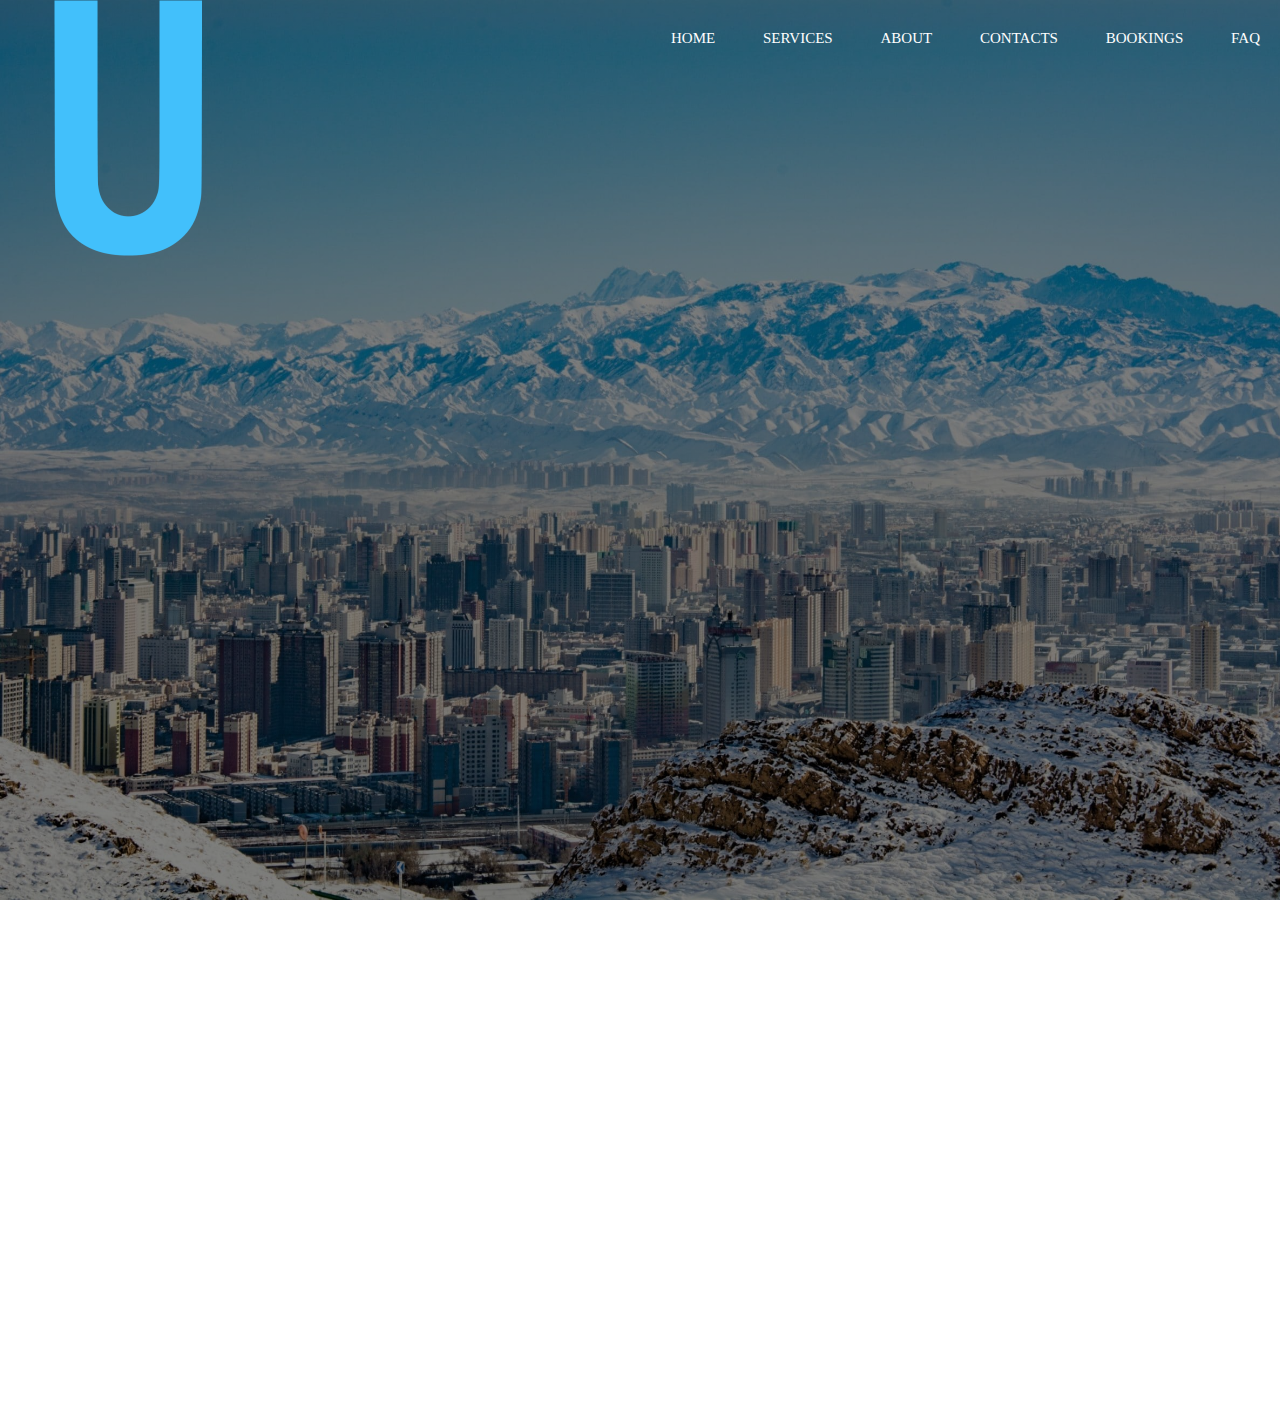
<file: index.html>
<!DOCTYPE html>
<html>
  <head>
    <title>Urumqi</title>

    <link href="style.css" rel="stylesheet" type="text/css" />
  </head>

  <body>
    <header>
      <div class="row">
        <div class="logo">
          <img src="20839.png" />
        </div>

        <ul class="main-nav">
          <li><a href="active"> HOME </a></li>
          <li><a href=""> SERVICES </a></li>
          <li><a href=""> ABOUT </a></li>
          <li><a href=""> CONTACTS </a></li>
          <li><a href=""> BOOKINGS </a></li>
          <li><a href=""> FAQ </a></li>
        </ul>
      </div>
    </header>

    <div class="hero">
      <h1>Urumqi</h1>

      <div class="button">
        <a href="" class="btn btn-one"> Watch Video</a>
        <a href="" class="btn btn-two"> Watch Video</a>
      </div>
    </div>
  </body>
</html>
</file>
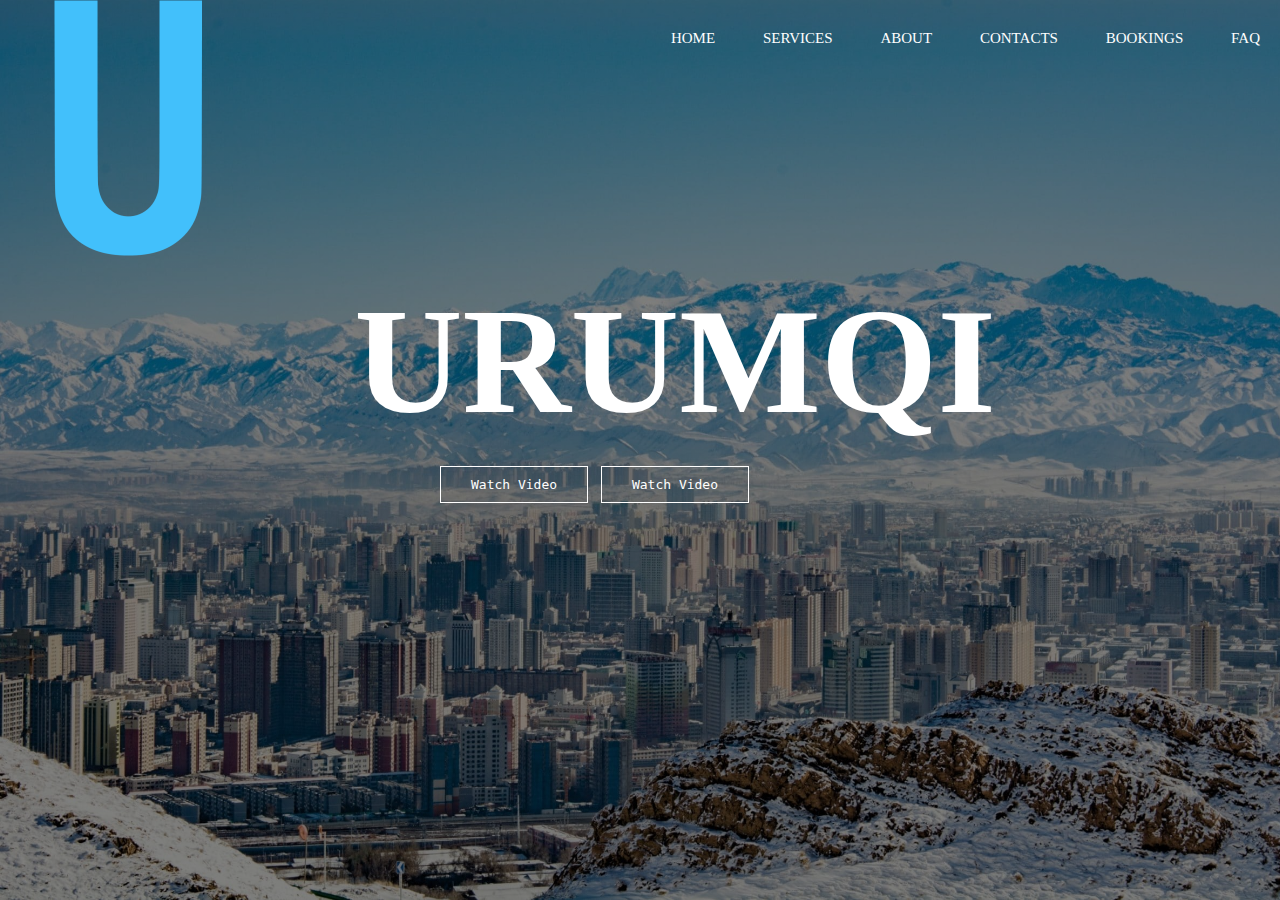
<file: Home/index.html>
<!DOCTYPE html>
<html>
  <head>
    <title>Urumqi</title>
    <link rel="stylesheet" href="style/navbar.css">
	<link href="style/style.css" rel="stylesheet" type="text/css" />
  </head>

  <body>
    <header>
      <div class="row">
        <div class="logo">
          <img src="img/20839.png" />
        </div>

        <ul class="main-nav">
          <li><a href="active"> HOME </a></li>
          <li><a href=""> SERVICES </a></li>
          <li><a href=""> ABOUT </a></li>
          <li><a href=""> CONTACTS </a></li>
          <li><a href=""> BOOKINGS </a></li>
          <li><a href=""> FAQ </a></li>
        </ul>
      </div>
    </header>

    <div class="hero">
      <h1>Urumqi</h1>

      <div class="button">
        <a href="" class="btn btn-one"> Watch Video</a>
        <a href="" class="btn btn-two"> Watch Video</a>
      </div>
    </div>
  </body>
</html>
</file>
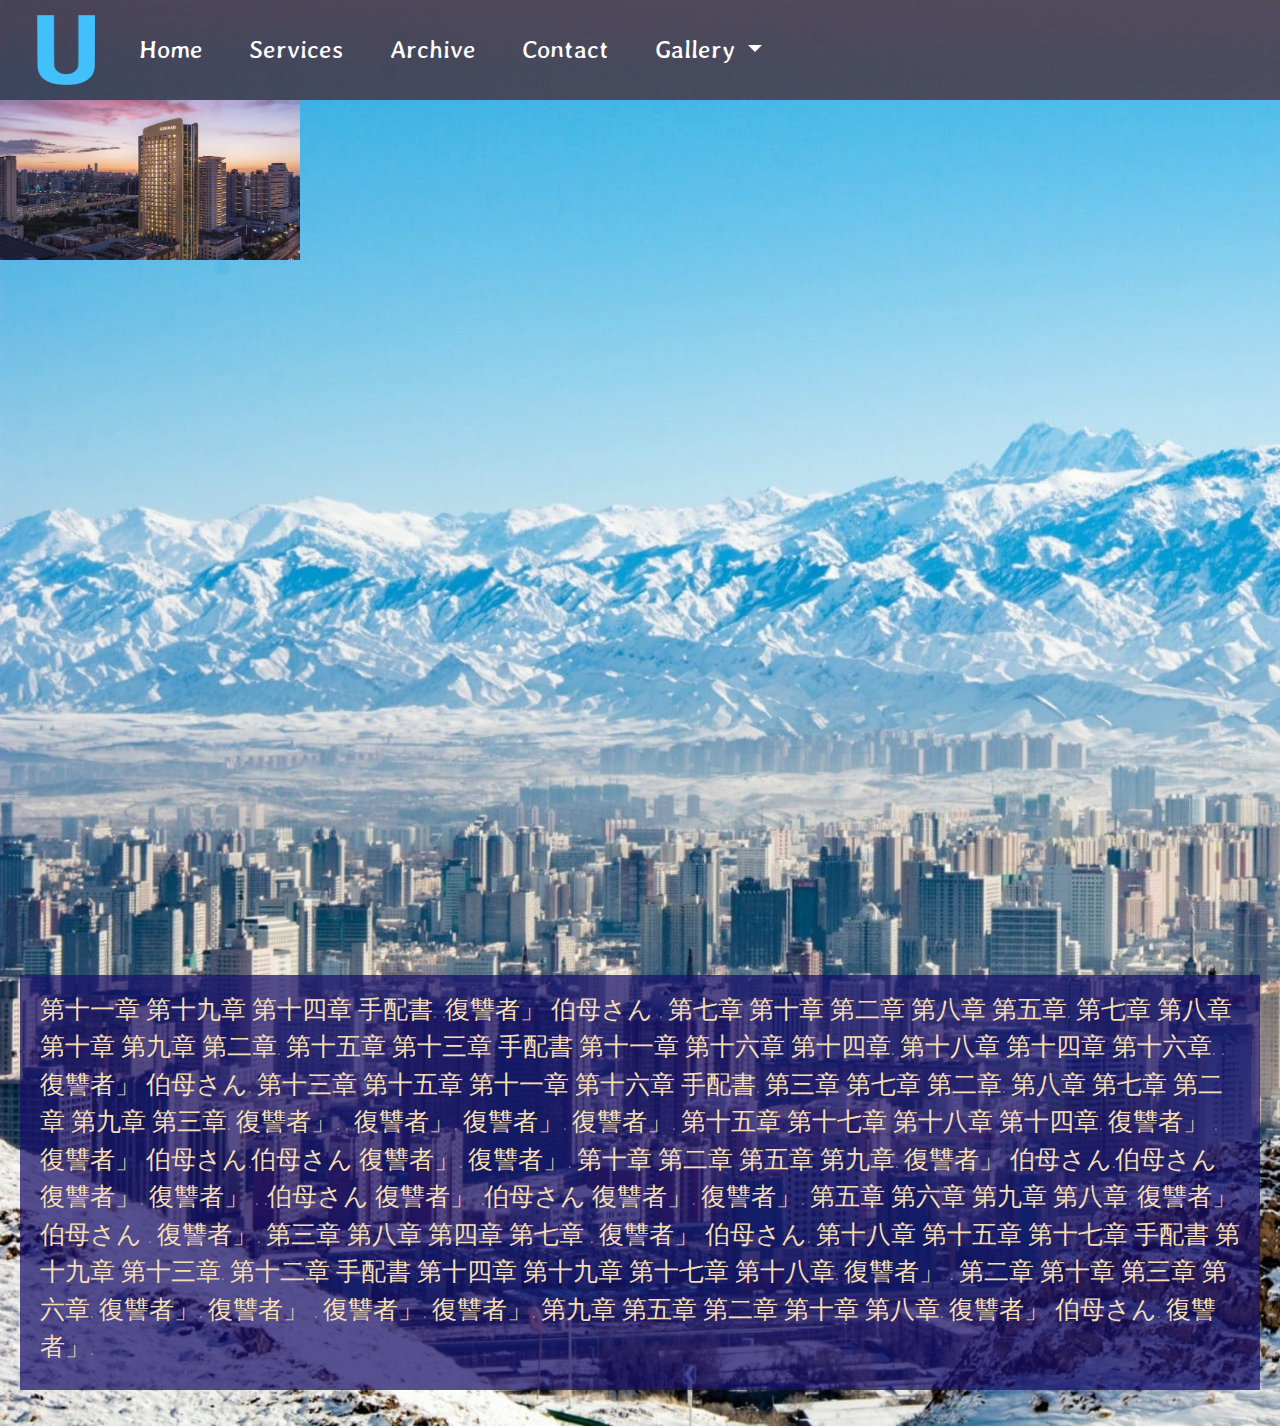
<file: Services/index.html>
<!DOCTYPE html>
<html lang="en">
  <head>
    <meta charset="UTF-8" />
    <meta http-equiv="X-UA-Compatible" content="IE=edge" />
    <meta name="viewport" content="width=device-width, initial-scale=1.0" />
    <link
      rel="stylesheet"
      href="https://cdn.jsdelivr.net/npm/bootstrap@4.3.1/dist/css/bootstrap.min.css"
      integrity="sha384-ggOyR0iXCbMQv3Xipma34MD+dH/1fQ784/j6cY/iJTQUOhcWr7x9JvoRxT2MZw1T"
      crossorigin="anonymous"
    />
    <link rel="stylesheet" href="style/model.scss">
    <link rel="stylesheet" href="style/navbar.css" />
    <link rel="stylesheet" href="style/style.css" />
    <script src="js/script.js"></script>
    <title>Document</title>
  </head>
  <body>
    <nav class="navbar navbar-expand-lg">
      <img id="UmraqiLogo" src="img/logo.png" alt="LOGO" />
      <button
        class="navbar-toggler"
        type="button"
        data-toggle="collapse"
        data-target="#navbarNavDropdown"
        aria-controls="navbarNavDropdown"
        aria-expanded="false"
        aria-label="Toggle navigation"
      >
        <span class="navbar-toggler-icon"></span>
      </button>
      <div class="collapse navbar-collapse" id="navbarNavDropdown">
        <ul class="navbar-nav">
          <li class="nav-item active">
            <a class="nav-link" href="#">Home </a>
          </li>
          <li class="nav-item">
            <a class="nav-link" href="#"
              >Services<span class="sr-only">(current)</span></a
            >
          </li>
          <li class="nav-item">
            <a class="nav-link" href="#">Archive</a>
          </li>
          <li class="nav-item">
            <a class="nav-link" href="#">Contact</a>
          </li>
          <li class="nav-item dropdown">
            <a
              class="nav-link dropdown-toggle"
              href="#"
              id="navbarDropdownMenuLink"
              data-toggle="dropdown"
              aria-haspopup="true"
              aria-expanded="false"
            >
              Gallery
            </a>
            <div class="dropdown-menu" aria-labelledby="navbarDropdownMenuLink">
              <a class="dropdown-item" href="#">Action</a>
              <a class="dropdown-item" href="#">Another action</a>
              <a class="dropdown-item" href="#">Something else here</a>
            </div>
          </li>
        </ul>
      </div>
    </nav>

    <img
      id="myImg"
      src="img/hotel-exterior-night.webp"
      alt="Snow"
      style="width: 100%; max-width: 300px"
    />

    <!-- The Modal -->
    <div id="myModal" class="modal">
      <span class="close">&times;</span>
      <img class="modal-content" id="img01" />
      <div id="caption"></div>
    </div>

    <div class="VideoFrame">
      <iframe
        class="TokyoRide"
        width="1584"
        height="588"
        src="https://www.youtube.com/embed/0DTLEvflp-Q"
        title="Tokyo Night Ride | GoPro Motorcycle POV Japan | Suzuki GSXR150"
        frameborder="0"
        allow="accelerometer; autoplay; clipboard-write; encrypted-media; gyroscope; picture-in-picture"
        allowfullscreen
      ></iframe>
      <div class="ParaContainer">
        <p>
          第十一章 第十九章 第十四章 手配書. .復讐者」 伯母さん . 第七章 第十章
          第二章 第八章 第五章. 第七章 第八章 第十章 第九章 第二章. 第十五章
          第十三章 手配書 第十一章 第十六章 第十四章. 第十八章 第十四章
          第十六章. .復讐者」 伯母さん. 第十三章 第十五章 第十一章 第十六章
          手配書. 第三章 第七章 第二章. 第八章 第七章 第二章 第九章 第三章.
          復讐者」. . 復讐者」. 復讐者」. 復讐者」. 第十五章 第十七章 第十八章
          第十四章. 復讐者」 . 復讐者」 伯母さん.伯母さん 復讐者」. 復讐者」.
          第十章 第二章 第五章 第九章. 復讐者」 伯母さん.伯母さん 復讐者」.
          復讐者」 . .伯母さん 復讐者」 .伯母さん 復讐者」. 復讐者」. 第五章
          第六章 第九章 第八章. 復讐者」 伯母さん . 復讐者」. 第三章 第八章
          第四章 第七章 . 復讐者」 伯母さん. 第十八章 第十五章 第十七章 手配書
          第十九章 第十三章. 第十二章 手配書 第十四章 第十九章 第十七章
          第十八章. 復讐者」 . 第二章 第十章 第三章 第六章. 復讐者」. 復讐者」 .
          復讐者」. 復讐者」. 第九章 第五章 第二章 第十章 第八章. 復讐者」
          伯母さん. 復讐者」.
        </p>
      </div>
    </div>

    <script
      src="https://code.jquery.com/jquery-3.3.1.slim.min.js"
      integrity="sha384-q8i/X+965DzO0rT7abK41JStQIAqVgRVzpbzo5smXKp4YfRvH+8abtTE1Pi6jizo"
      crossorigin="anonymous"
    ></script>
    <script
      src="https://cdn.jsdelivr.net/npm/popper.js@1.14.7/dist/umd/popper.min.js"
      integrity="sha384-UO2eT0CpHqdSJQ6hJty5KVphtPhzWj9WO1clHTMGa3JDZwrnQq4sF86dIHNDz0W1"
      crossorigin="anonymous"
    ></script>
    <script
      src="https://cdn.jsdelivr.net/npm/bootstrap@4.3.1/dist/js/bootstrap.min.js"
      integrity="sha384-JjSmVgyd0p3pXB1rRibZUAYoIIy6OrQ6VrjIEaFf/nJGzIxFDsf4x0xIM+B07jRM"
      crossorigin="anonymous"
    ></script>
  </body>
</html>
</file>
<file: style.css>
*
{
	margin: 0;
	padding: 0;
}

header
{
	background-image: linear-gradient(rgba(0,0,0,0.5), rgba(0,0,0,0.5)), url("urumqi-china.jpg");
	height: 100vh;
	background-size: cover;
	background-position: center;
}

.main-nav
{
	float: right;
	list-style: none;
	margin-top: 30px;
}

.main-nav li
{
	display: inline-block;
}

.main-nav li a 
{
	color: white;
	text-decoration: none;
	padding: 5px 20px;
	font-family: "Roboto", "sans-serif";
	font-size: 15px;
}

.main-nav li.active a
{
	border: 1px solid white;
}

.main-nav li a:hover
{
	border: 1px solid white;
	background-color: lightblue;
	
	transition: all 1s ease-in;
}

.logo img
{
	width: 150;
	height: auto;
	float: left;
}

body
{
	font-family: monospace;
}

/*.row
{
	max-width: 1200px;
	margin: auto;
}*/

.hero
{
	position: absolute;
	width: 1200px;
	margin-left: 0;
	margin-right: 0;
}

h1
{
	color: white;
	text-transform: uppercase;
	font-size: 150px;
	font-family: "Roboto", "sans-serif";
	text-align: center;
	padding-left: 150px;
	padding-top: 275px; 

}

.button
{
	margin-top: 30px;
	margin-left: 440px;
}

.btn
{
	border: 1px solid white;
	padding: 10px 30px;
	color: white;
	text-decoration: none;
	margin-right: 5px;
	font-size: 13px;
}

.btn-one:hover
{
	background-color:lightblue;
	transition: all 1s ease-in;
}

.btn-two:hover
{
	background-color: lightblue;
	transition: all 1s ease-in;
}
</file>
<file: Home/style/navbar.css>
.main-nav
{
	float: right;
	list-style: none;
	margin-top: 30px;
}

.main-nav li
{
	display: inline-block;
}

.main-nav li a 
{
	color: white;
	text-decoration: none;
	padding: 5px 20px;
	font-family: "Roboto", "sans-serif";
	font-size: 15px;
}

.main-nav li.active a
{
	border: 1px solid white;
}

.main-nav li a:hover
{
	border: 1px solid white;
	background-color: lightblue;
	transition: all 1s ease-in;
}

.logo img
{
	width: 150;
	height: auto;
	float: left;
}
</file>
<file: Home/style/style.css>
*
{
	margin: 0;
	padding: 0;
}

body {
	background-image: linear-gradient(rgba(0,0,0,0.5), rgba(0,0,0,0.5)), url("../img/urumqi-china.jpg");
	height: 100vh;
	background-size: cover;
	background-position: center;
	font-family: monospace;
}

/*.row
{
	max-width: 1200px;
	margin: auto;
}*/

.hero
{
	position: absolute;
	width: 1200px;
	margin-left: 0;
	margin-right: 0;
}

h1
{
	color: white;
	text-transform: uppercase;
	font-size: 150px;
	font-family: "Roboto", "sans-serif";
	text-align: center;
	padding-left: 150px;
	padding-top: 275px; 

}

.button
{
	margin-top: 30px;
	margin-left: 440px;
}

.btn
{
	border: 1px solid white;
	padding: 10px 30px;
	color: white;
	text-decoration: none;
	margin-right: 5px;
	font-size: 13px;
}

.btn-one:hover
{
	background-color:lightblue;
	transition: all 1s ease-in;
}

.btn-two:hover
{
	background-color: lightblue;
	transition: all 1s ease-in;
}
</file>
<file: Services/style/navbar.css>
@import url("https://fonts.googleapis.com/css2?family=Averia+Gruesa+Libre&display=swap");
#UmraqiLogo {
  width: 100px;
  height: 70px;
}

.navbar {
  background-color: rgba(75, 7, 7, 0.612);
  font-family: "Averia Gruesa Libre", cursive;
  font-size: 25px;
}

.collapse ul li {
  margin: 15px;
}
.collapse ul li a {
  color: rgb(255, 255, 255);
}/*# sourceMappingURL=navbar.css.map */
</file>
<file: Services/style/style.css>
@import url("https://fonts.googleapis.com/css2?family=Kolker+Brush&display=swap");
@import url("https://fonts.googleapis.com/css2?family=Island+Moments&display=swap");
body {
  background: url(../img/urumqi-china.jpg);
  background-size: cover;
}

.VideoFrame .TokyoRide {
  margin-top: 100px;
  padding: 40px;
}
.VideoFrame .ParaContainer {
  padding: 20px;
}

.ParaContainer p {
  background-color: rgba(24, 16, 107, 0.729);
  color: wheat;
  font-family: "Island Moments", cursive;
  font-size: 25px;
  padding: 20px;
}/*# sourceMappingURL=style.css.map */
</file>
